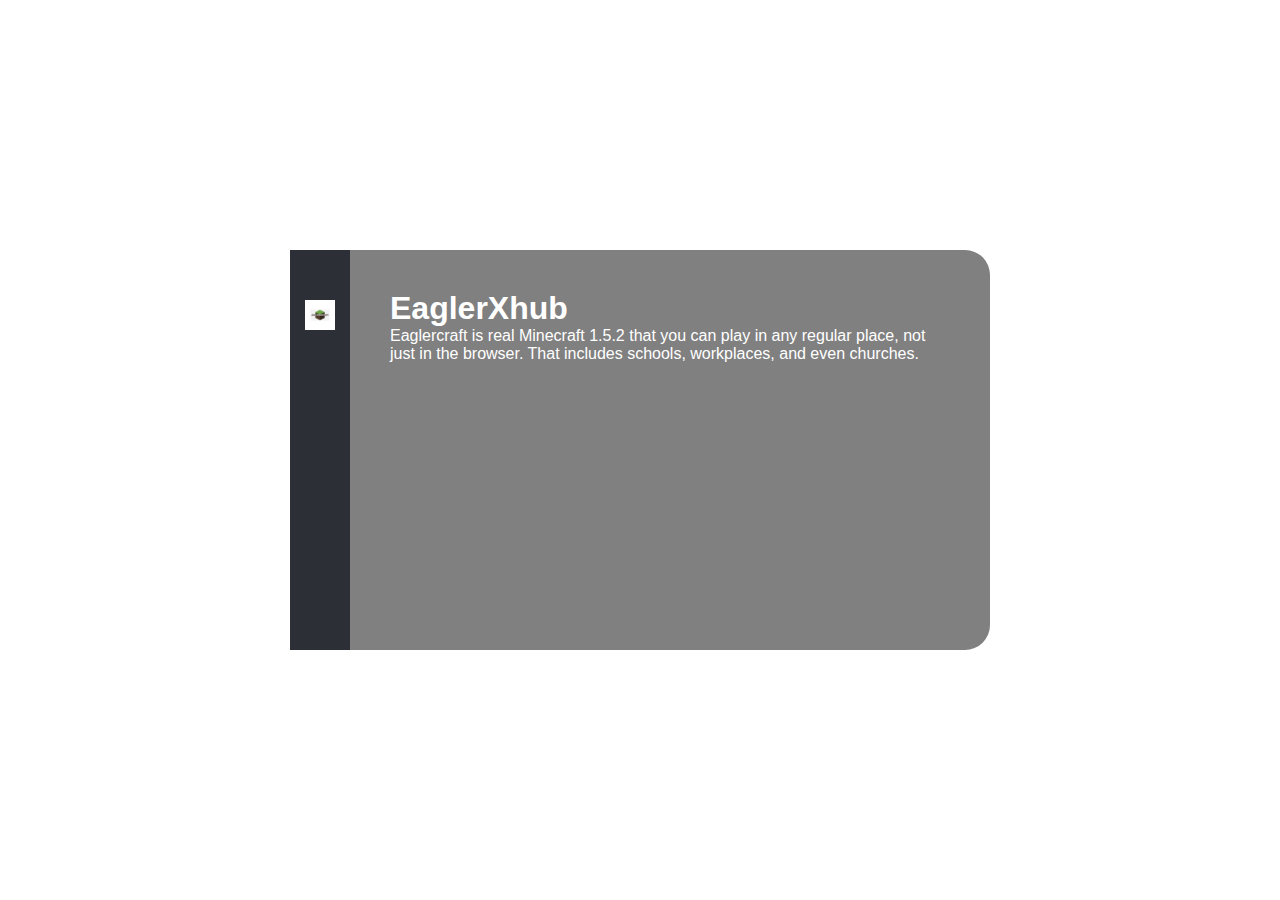
<file: index.html>
<!DOCTYPE html>
<html lang="en">
<head>
    <meta charset="UTF-8">
    <meta name="viewport" content="width=device-width, initial-scale=1.0">
    <title>eaglerXhub</title>
    <style>
        /* Reset Styles */
        * {
            margin: 0;
            padding: 0;
            box-sizing: border-box;
        }

        body {
            font-family: Arial, sans-serif;
            color: white;
            overflow-x: hidden;
            margin: 0;
            display: flex;
            justify-content: center;
            align-items: center;
            height: 100vh;
            flex-direction: column;
        }

        /* YouTube Video Background */
        .video-container {
            position: fixed;
            top: 0;
            left: 0;
            width: 100%;
            height: 100%;
            overflow: hidden;
            z-index: -1;
        }

        .video-container iframe {
            width: 100vw;
            height: 56.25vw;
            min-height: 100vh;
            min-width: 177.78vh;
            position: absolute;
            top: 50%;
            left: 50%;
            transform: translate(-50%, -50%);
            pointer-events: none;
        }

        /* Smaller Gray Box */
        .gray-box {
            position: relative;
            width: 70%; /* Reduced width */
            max-width: 700px; /* Max width */
            height: 400px; /* Reduced height */
            background: gray;
            border-radius: 25px;
            padding: 20px;
            text-align: center;
            display: flex;
            justify-content: space-between;
        }

        /* Sidebar Navigation */
        .sidebar {
            width: 60px;
            height: 100%;
            background: #2c2f36;
            padding-top: 50px;
            position: absolute;
            left: 0;
            top: 0;
            transition: width 0.3s ease;
            z-index: 1;
            text-align: center;
        }

        /* Sidebar Logo */
        .sidebar-logo {
            width: 30px;
            height: auto;
            margin: 0 auto;
            display: block;
        }

        .sidebar a {
            display: block;
            color: white;
            padding: 16px;
            text-decoration: none;
            font-size: 18px;
            border-bottom: 1px solid rgba(255, 255, 255, 0.3);
            text-align: center;
            white-space: nowrap;
            visibility: hidden;
        }

        .sidebar a:hover {
            background-color: rgba(0, 0, 0, 0.7);
        }

        .sidebar:hover {
            width: 250px;
        }

        .sidebar:hover a {
            font-size: 20px;
            visibility: visible;
        }

        /* Adjusted Main Content to Avoid Overlapping with Sidebar */
        .main-content {
            flex: 1;
            padding: 20px;
            padding-left: 80px;
            text-align: left;
        }
    </style>
</head>
<body>

    <!-- YouTube Video Background -->
    <div class="video-container">
        <iframe 
            src="https://www.youtube.com/embed/bD-BETP2sis?autoplay=1&mute=1&loop=1&playlist=bD-BETP2sis&controls=0&showinfo=0&modestbranding=1"
            frameborder="0"
            allow="autoplay; encrypted-media"
            allowfullscreen>
        </iframe>
    </div>

    <!-- Smaller Gray Box with Sidebar -->
    <div class="gray-box">
        <!-- Sidebar Navigation -->
        <div class="sidebar">
            <img src="logo.png" alt="Logo" class="sidebar-logo">
            <a href="index.html">Home</a>
            <a href="clients.html">Clients</a>
            <a href="ourclients.html">Our Clients</a>
            <a href="credits.html">Credits</a>
            <a href="settings.html">Settings</a>
        </div>

        <!-- Main Content -->
        <div class="main-content">
            <h1>EaglerXhub</h1>
            <p>Eaglercraft is real Minecraft 1.5.2 that you can play in any regular place, not just in the browser. That includes schools, workplaces, and even churches.</p>
        </div>
    </div>

</body>
</html>
</file>
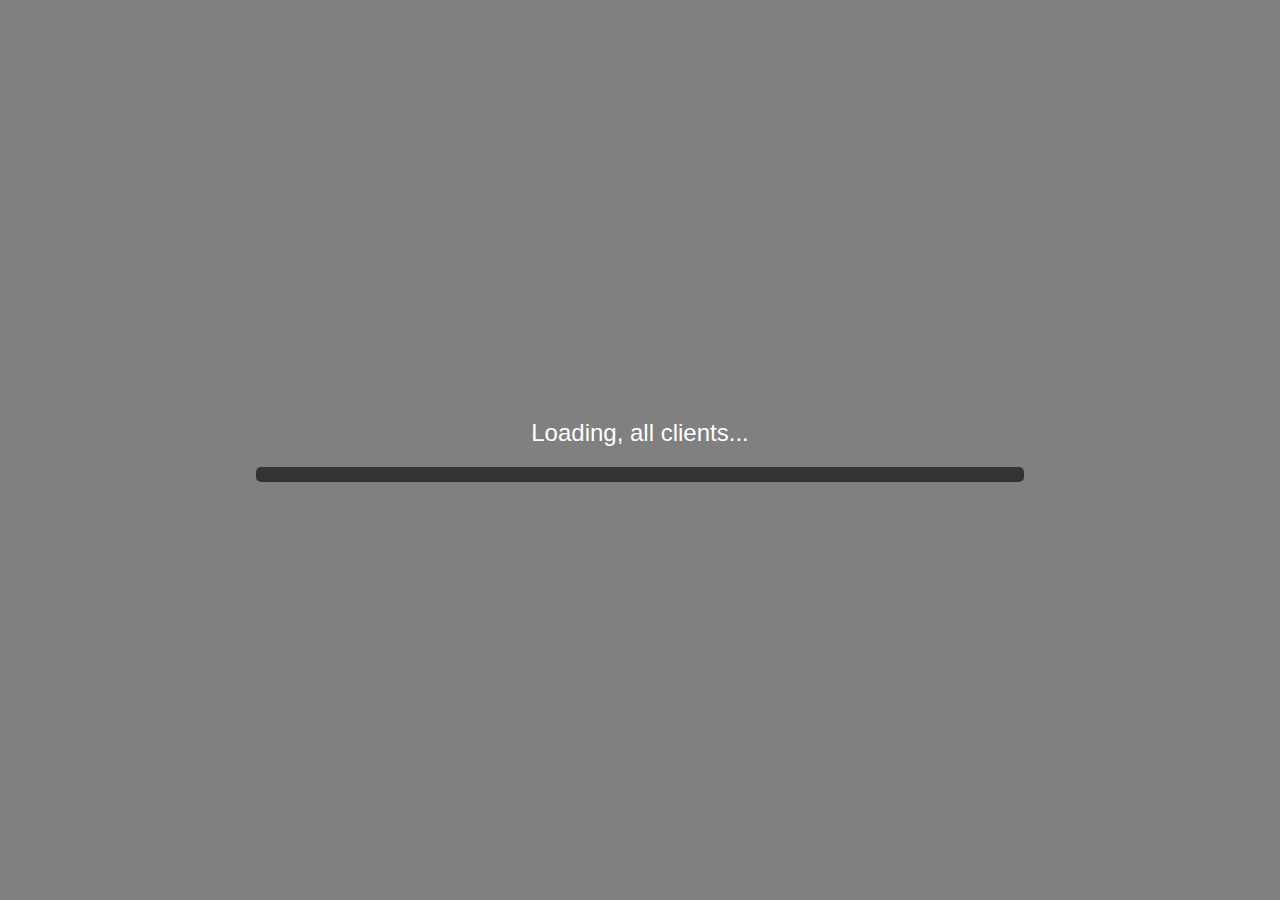
<file: clients.html>
<!DOCTYPE html>
<html lang="en">
<head>
    <meta charset="UTF-8">
    <meta name="viewport" content="width=device-width, initial-scale=1.0">
    <title>eaglerXcraft</title>
    <style>
        /* Reset Styles */
        * {
            margin: 0;
            padding: 0;
            box-sizing: border-box;
        }

        body {
            font-family: Arial, sans-serif;
            color: white;
            overflow-x: hidden;
            margin: 0;
            display: flex;
            justify-content: center;
            align-items: center;
            height: 100vh;
            flex-direction: column;
        }

        /* Loading Screen */
        .loading-screen {
            position: fixed;
            top: 0;
            left: 0;
            width: 100vw;
            height: 100vh;
            background: gray;
            display: flex;
            justify-content: center;
            align-items: center;
            flex-direction: column;
            z-index: 10000;
            color: white;
            font-size: 24px;
        }

        /* Loading Bar */
        .loading-bar-container {
            width: 60%;
            height: 15px;
            background: #333;
            margin-top: 20px;
            border-radius: 5px;
            overflow: hidden;
        }

        .loading-bar {
            width: 0%;
            height: 100%;
            background: #007bff;
            animation: loading 10s linear forwards;
        }

        @keyframes loading {
            0% { width: 0%; }
            100% { width: 100%; }
        }

        /* Main Content (Hidden Initially) */
        .main-content-container {
            display: none;
        }

        /* YouTube Video Background */
        .video-container {
            position: fixed;
            top: 0;
            left: 0;
            width: 100%;
            height: 100%;
            overflow: hidden;
            z-index: -1;
        }

        .video-container iframe {
            width: 100vw;
            height: 56.25vw;
            min-height: 100vh;
            min-width: 177.78vh;
            position: absolute;
            top: 50%;
            left: 50%;
            transform: translate(-50%, -50%);
            pointer-events: none;
        }

        /* Smaller Gray Box */
        .gray-box {
            position: relative;
            width: 70%; /* Reduced width */
            max-width: 700px; /* Max width */
            height: 400px; /* Reduced height */
            background: gray;
            border-radius: 25px;
            padding: 20px;
            text-align: center;
            display: flex;
            justify-content: space-between;
        }

        /* Sidebar Navigation */
        .sidebar {
            width: 60px;
            height: 100%;
            background: #2c2f36;
            padding-top: 50px;
            position: absolute;
            left: 0;
            top: 0;
            transition: width 0.3s ease;
            z-index: 1;
            text-align: center;
        }

        /* Sidebar Logo */
        .sidebar-logo {
            width: 30px;
            height: auto;
            margin: 0 auto;
            display: block;
        }

        .sidebar a {
            display: block;
            color: white;
            padding: 16px;
            text-decoration: none;
            font-size: 18px;
            border-bottom: 1px solid rgba(255, 255, 255, 0.3);
            text-align: center;
            white-space: nowrap;
            visibility: hidden;
        }

        .sidebar a:hover {
            background-color: rgba(0, 0, 0, 0.7);
        }

        .sidebar:hover {
            width: 250px;
        }

        .sidebar:hover a {
            font-size: 20px;
            visibility: visible;
        }

        /* Adjusted Main Content to Avoid Overlapping with Sidebar */
        .main-content {
            flex: 1;
            padding: 20px;
            padding-left: 80px;
            text-align: left;
        }

    </style>
</head>
<body>

    <!-- Loading Screen -->
    <div class="loading-screen">
        Loading, all clients...
        <div class="loading-bar-container">
            <div class="loading-bar"></div>
        </div>
    </div>

    <!-- Main Content (Hidden Initially) -->
    <div class="main-content-container">
        <!-- YouTube Video Background -->
        <div class="video-container">
            <iframe 
                src="https://www.youtube.com/embed/bD-BETP2sis?autoplay=1&mute=1&loop=1&playlist=bD-BETP2sis&controls=0&showinfo=0&modestbranding=1"
                frameborder="0"
                allow="autoplay; encrypted-media"
                allowfullscreen>
            </iframe>
        </div>

        <!-- Smaller Gray Box with Sidebar -->
        <div class="gray-box">
            <!-- Sidebar Navigation -->
            <div class="sidebar">
                <img src="logo.png" alt="Logo" class="sidebar-logo">
                <a href="index.html">Home</a>
                <a href="clients.html">Clients</a>
                <a href="ourclients.html">Our Clients</a>
                <a href="credits.html">Credits</a>
                <a href="settings.html">Settings</a>
            </div>

            <!-- Main Content -->
            <div class="main-content">
                <h1>EaglerXhub</h1>
                <p>Eaglercraft is real Minecraft 1.5.2 that you can play in any regular place, not just in the browser. That includes schools, workplaces, and even churches.</p>

                <!-- Dropdown Menu with 10 Choices -->
                <label for="choices">Choose an Option:</label>
                <select id="choices" style="width: 100%; padding: 10px; font-size: 16px; margin-top: 20px; background-color: #333; color: white; border: 1px solid #007bff; border-radius: 5px;" onchange="window.location.href=this.value;">
                    <option value="#">Select an Option</option>
                    <option value="client/client1.html">precision 1.5</option>
                    <option value="client/client2.html">nebula 1.5</option>
                    <option value="client/client3.html"">shadow 1.8</option>
                    <option value="client/client4.html">eaglercraftX 1.8</option>
                    <option value="client/client5.html">eaglercraft 1.9</option>
                    <option value="client/client6.html">eaglercraftZ 1.11</option>
                    <option value="client/client7.html">nit client 1.5</option>
                    <option value="option8.html">codercraft 1.5</option>
                    <option value="client/client9.html">astra client 1.8</option>
                    <option value="client/client10.html">mobile eglercraft</option>
                </select>
            </div>
        </div>
    </div>

    <script>
        setTimeout(function() {
            document.querySelector('.loading-screen').style.display = 'none'; 
            document.querySelector('.main-content-container').style.display = 'block'; 
        }, 10000); 
    </script>
    <script src="settings.js"></script>


</body>
</html>
</file>
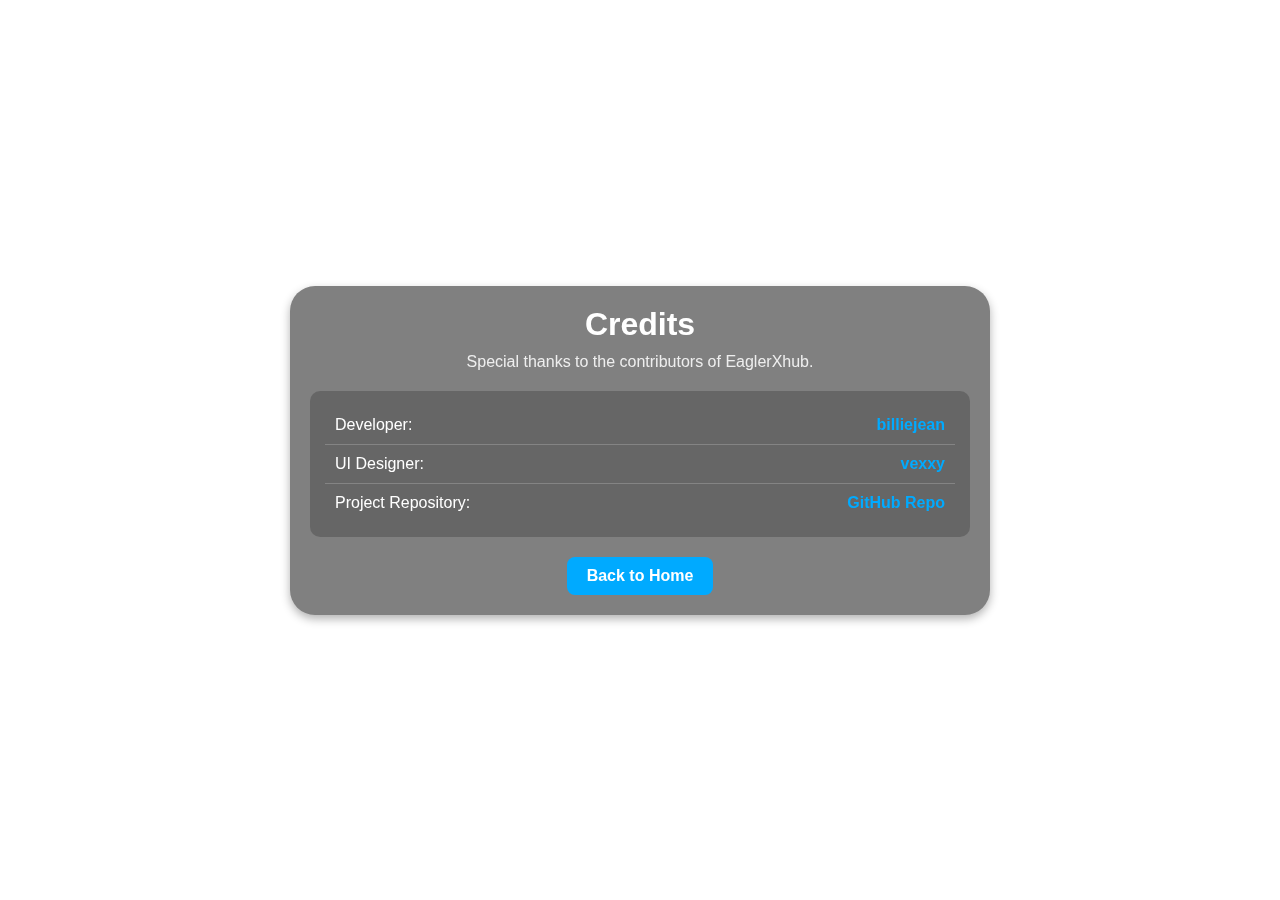
<file: credits.html>
<!DOCTYPE html>
<html lang="en">
<head>
    <meta charset="UTF-8">
    <meta name="viewport" content="width=device-width, initial-scale=1.0">
    <title>Credits - EaglerXhub</title>
    <style>
        /* Reset Styles */
        * {
            margin: 0;
            padding: 0;
            box-sizing: border-box;
        }

        body {
            font-family: Arial, sans-serif;
            color: white;
            overflow-x: hidden;
            margin: 0;
            display: flex;
            justify-content: center;
            align-items: center;
            height: 100vh;
            flex-direction: column;
            text-align: center;
        }

        /* Video Background */
        .video-container {
            position: fixed;
            top: 0;
            left: 0;
            width: 100%;
            height: 100%;
            overflow: hidden;
            z-index: -1;
        }

        .video-container iframe {
            width: 100vw;
            height: 56.25vw;
            min-height: 100vh;
            min-width: 177.78vh;
            position: absolute;
            top: 50%;
            left: 50%;
            transform: translate(-50%, -50%);
            pointer-events: none;
        }

        /* Gray Box Container */
        .gray-box {
            position: relative;
            width: 70%;
            max-width: 700px;
            background: gray;
            border-radius: 25px;
            padding: 20px;
            text-align: center;
            box-shadow: 0px 4px 10px rgba(0, 0, 0, 0.3);
        }

        h1 {
            margin-bottom: 10px;
        }

        p {
            color: #eee;
            margin-bottom: 20px;
        }

        /* Credits List */
        .credits-container {
            background: rgba(0, 0, 0, 0.2);
            border-radius: 10px;
            padding: 15px;
            text-align: left;
        }

        .credit-item {
            display: flex;
            justify-content: space-between;
            align-items: center;
            padding: 10px;
            border-bottom: 1px solid rgba(255, 255, 255, 0.2);
        }

        .credit-item:last-child {
            border-bottom: none;
        }

        .credit-item a {
            color: #00aaff;
            text-decoration: none;
            font-weight: bold;
        }

        .credit-item a:hover {
            text-decoration: underline;
        }

        /* Back Button */
        .back-btn {
            margin-top: 20px;
            display: inline-block;
            padding: 10px 20px;
            background: #00aaff;
            color: white;
            text-decoration: none;
            border-radius: 8px;
            font-weight: bold;
            transition: background 0.3s;
        }

        .back-btn:hover {
            background: #0088cc;
        }

    </style>
</head>
<body>

    <!-- YouTube Video Background -->
    <div class="video-container">
        <iframe 
            src="https://www.youtube.com/embed/bD-BETP2sis?autoplay=1&mute=1&loop=1&playlist=bD-BETP2sis&controls=0&showinfo=0&modestbranding=1"
            frameborder="0"
            allow="autoplay; encrypted-media"
            allowfullscreen>
        </iframe>
    </div>

    <!-- Gray Box for Credits -->
    <div class="gray-box">
        <h1>Credits</h1>
        <p>Special thanks to the contributors of EaglerXhub.</p>

        <div class="credits-container">
            <div class="credit-item">
                <span>Developer:</span>
                <a href="https://github.com/CollegeSupport/" target="_blank">billiejean</a>
            </div>
            <div class="credit-item">
                <span>UI Designer:</span>
                <a href="https://github.com/eaglerXhub" target="_blank">vexxy</a>
            </div>
            <div class="credit-item">
                <span>Project Repository:</span>
                <a href="https://github.com/YOUR_REPO_LINK" target="_blank">GitHub Repo</a>
            </div>
        </div>

        <a href="index.html" class="back-btn">Back to Home</a>
    </div>
    <script src="settings.js"></script>


</body>
</html>
</file>
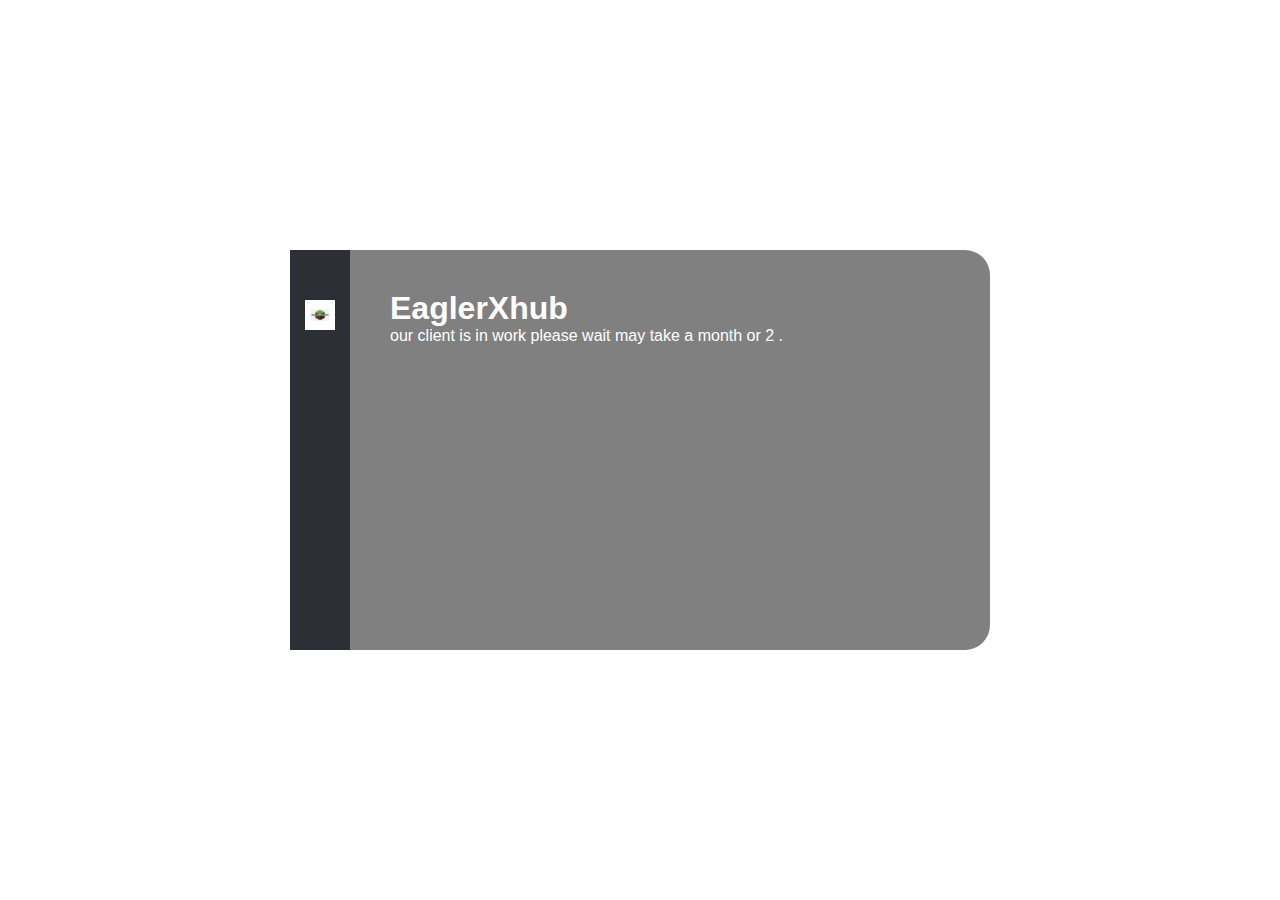
<file: ourclients.html>
<!DOCTYPE html>
<html lang="en">
<head>
    <meta charset="UTF-8">
    <meta name="viewport" content="width=device-width, initial-scale=1.0">
    <title>eaglerXhub</title>
    <style>
        /* Reset Styles */
        * {
            margin: 0;
            padding: 0;
            box-sizing: border-box;
        }

        body {
            font-family: Arial, sans-serif;
            color: white;
            overflow-x: hidden;
            margin: 0;
            display: flex;
            justify-content: center;
            align-items: center;
            height: 100vh;
            flex-direction: column;
        }

        /* YouTube Video Background */
        .video-container {
            position: fixed;
            top: 0;
            left: 0;
            width: 100%;
            height: 100%;
            overflow: hidden;
            z-index: -1;
        }

        .video-container iframe {
            width: 100vw;
            height: 56.25vw;
            min-height: 100vh;
            min-width: 177.78vh;
            position: absolute;
            top: 50%;
            left: 50%;
            transform: translate(-50%, -50%);
            pointer-events: none;
        }

        /* Smaller Gray Box */
        .gray-box {
            position: relative;
            width: 70%; /* Reduced width */
            max-width: 700px; /* Max width */
            height: 400px; /* Reduced height */
            background: gray;
            border-radius: 25px;
            padding: 20px;
            text-align: center;
            display: flex;
            justify-content: space-between;
        }

        /* Sidebar Navigation */
        .sidebar {
            width: 60px;
            height: 100%;
            background: #2c2f36;
            padding-top: 50px;
            position: absolute;
            left: 0;
            top: 0;
            transition: width 0.3s ease;
            z-index: 1;
            text-align: center;
        }

        /* Sidebar Logo */
        .sidebar-logo {
            width: 30px;
            height: auto;
            margin: 0 auto;
            display: block;
        }

        .sidebar a {
            display: block;
            color: white;
            padding: 16px;
            text-decoration: none;
            font-size: 18px;
            border-bottom: 1px solid rgba(255, 255, 255, 0.3);
            text-align: center;
            white-space: nowrap;
            visibility: hidden;
        }

        .sidebar a:hover {
            background-color: rgba(0, 0, 0, 0.7);
        }

        .sidebar:hover {
            width: 250px;
        }

        .sidebar:hover a {
            font-size: 20px;
            visibility: visible;
        }

        /* Adjusted Main Content to Avoid Overlapping with Sidebar */
        .main-content {
            flex: 1;
            padding: 20px;
            padding-left: 80px;
            text-align: left;
        }
    </style>
</head>
<body>

    <!-- YouTube Video Background -->
    <div class="video-container">
        <iframe 
            src="https://www.youtube.com/embed/bD-BETP2sis?autoplay=1&mute=1&loop=1&playlist=bD-BETP2sis&controls=0&showinfo=0&modestbranding=1"
            frameborder="0"
            allow="autoplay; encrypted-media"
            allowfullscreen>
        </iframe>
    </div>

    <!-- Smaller Gray Box with Sidebar -->
    <div class="gray-box">
        <!-- Sidebar Navigation -->
        <div class="sidebar">
            <img src="logo.png" alt="Logo" class="sidebar-logo">
            <a href="index.html">Home</a>
            <a href="clients.html">Clients</a>
            <a href="ourclients.html">Our Clients</a>
            <a href="credits.html">Credits</a>
            <a href="#">Settings</a>
        </div>

        <!-- Main Content -->
        <div class="main-content">
            <h1>EaglerXhub</h1>
            <p>our client is in work please wait may take a month or 2 .</p>
        </div>
    </div>
    <script src="settings.js"></script>

</body>
</html>
</file>
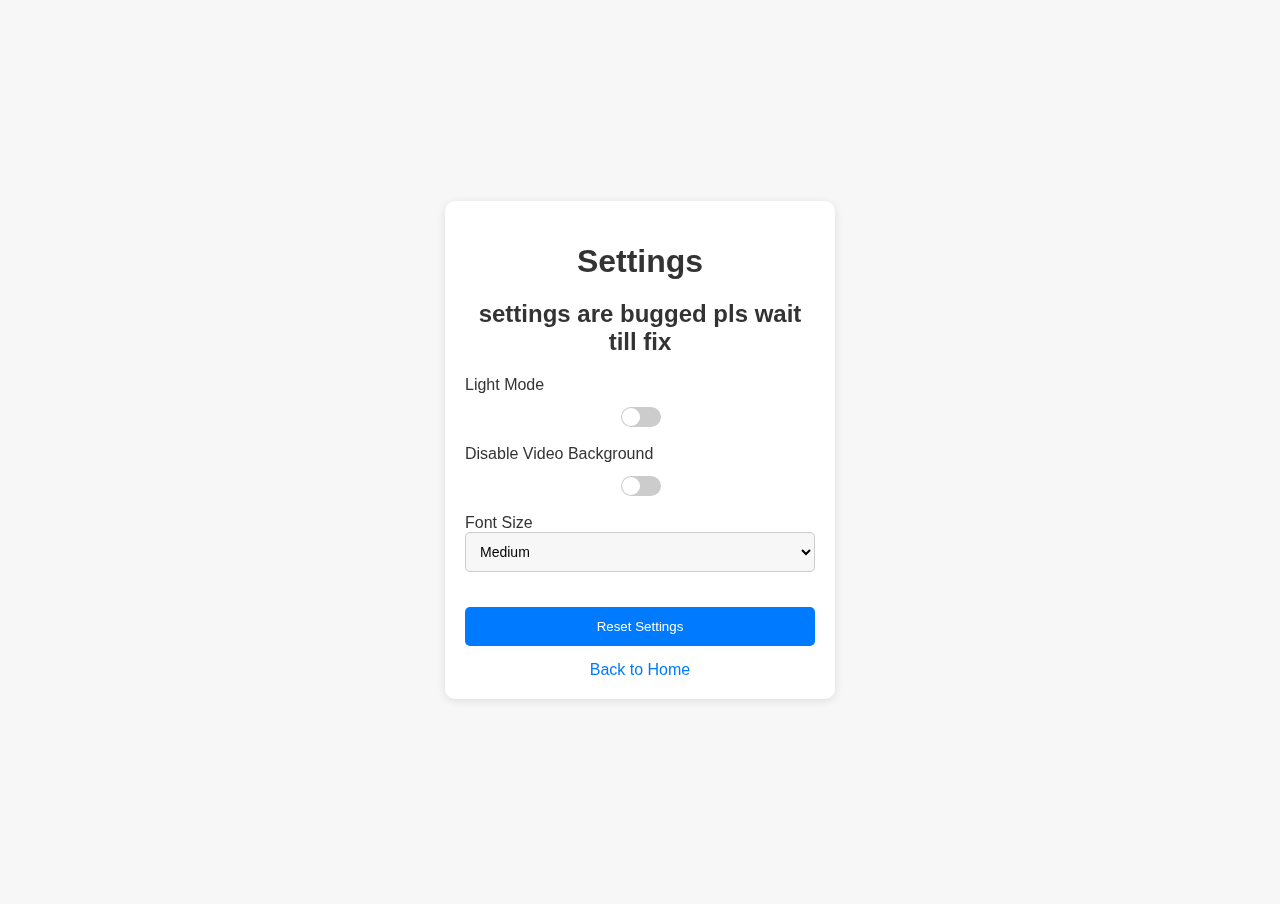
<file: settings.html>
<!DOCTYPE html>
<html lang="en">
<head>
    <meta charset="UTF-8">
    <meta name="viewport" content="width=device-width, initial-scale=1.0">
    <title>Settings - EaglerXhub</title>
    <style>
        body {
            font-family: Arial, sans-serif;
            background-color: #f7f7f7;
            color: #333;
            margin: 0;
            padding: 0;
            display: flex;
            justify-content: center;
            align-items: center;
            height: 100vh;
            flex-direction: column;
            overflow: hidden;
        }

        h1 {
            margin-bottom: 20px;
            text-align: center;
        }

        .settings-container {
            background: #fff;
            border-radius: 10px;
            box-shadow: 0 2px 10px rgba(0, 0, 0, 0.1);
            width: 350px;
            padding: 20px;
            text-align: center;
        }

        .setting-item {
            margin-bottom: 15px;
            text-align: left;
        }

        .setting-item label {
            font-size: 16px;
        }

        .toggle-switch {
            display: flex;
            align-items: center;
            justify-content: center;
            margin-top: 10px;
        }

        .toggle-switch input {
            width: 40px;
            height: 20px;
            border-radius: 15px;
            position: relative;
            background-color: #ccc;
            appearance: none;
            outline: none;
        }

        .toggle-switch input:checked {
            background-color: #007bff;
        }

        .toggle-switch input:checked::before {
            left: 20px;
        }

        .toggle-switch input::before {
            content: "";
            width: 18px;
            height: 18px;
            border-radius: 50%;
            background-color: white;
            position: absolute;
            top: 1px;
            left: 1px;
            transition: left 0.3s ease;
        }

        .btn {
            background-color: #007bff;
            color: white;
            padding: 12px 20px;
            border: none;
            cursor: pointer;
            width: 100%;
            border-radius: 5px;
            margin-top: 20px;
        }

        .btn:hover {
            background-color: #0056b3;
        }

        select {
            width: 100%;
            padding: 10px;
            border-radius: 5px;
            background: #f7f7f7;
            border: 1px solid #ccc;
            font-size: 14px;
        }

        .back-btn {
            margin-top: 15px;
            display: block;
            color: #007bff;
            text-decoration: none;
        }

        .back-btn:hover {
            text-decoration: underline;
        }

        /* Video Background */
        #video-container {
            position: absolute;
            top: 0;
            left: 0;
            width: 100%;
            height: 100%;
            z-index: -1;
        }

        #video-container iframe {
            width: 100%;
            height: 100%;
            object-fit: cover;
            pointer-events: none;
        }
    </style>
</head>
<body>

    <!-- Video Background -->
    <div id="video-container">
        <iframe src="https://www.youtube.com/embed/bD-BETP2sis?autoplay=1&mute=1&loop=1&playlist=bD-BETP2sis&controls=0&showinfo=0&modestbranding=1" frameborder="0" allow="autoplay; encrypted-media" allowfullscreen></iframe>
    </div>

    <!-- Settings Container -->
    <div class="settings-container">
        <h1>Settings</h1>
        <h2>settings are bugged pls wait till fix</h2>

        <!-- Light Mode Toggle -->
        <div class="setting-item">
            <label>Light Mode</label>
            <div class="toggle-switch">
                <input type="checkbox" id="theme-toggle">
            </div>
        </div>

        <!-- Video Background Toggle -->
        <div class="setting-item">
            <label>Disable Video Background</label>
            <div class="toggle-switch">
                <input type="checkbox" id="video-toggle">
            </div>
        </div>

        <!-- Font Size Selection -->
        <div class="setting-item">
            <label>Font Size</label>
            <select id="font-size">
                <option value="small">Small</option>
                <option value="medium" selected>Medium</option>
                <option value="large">Large</option>
            </select>
        </div>

        <!-- Reset Settings Button -->
        <button class="btn" id="reset-settings">Reset Settings</button>

        <a href="index.html" class="back-btn">Back to Home</a>
    </div>

    <script>
        // Light Mode Toggle
        const themeToggle = document.getElementById("theme-toggle");
        if (localStorage.getItem("lightMode") === "enabled") {
            themeToggle.checked = true;
        }
        themeToggle.addEventListener("change", () => {
            if (themeToggle.checked) {
                document.body.classList.add("light-mode");
                localStorage.setItem("lightMode", "enabled");
            } else {
                document.body.classList.remove("light-mode");
                localStorage.setItem("lightMode", "disabled");
            }
        });

        // Video Background Toggle
        const videoToggle = document.getElementById("video-toggle");
        if (localStorage.getItem("videoDisabled") === "true") {
            videoToggle.checked = true;
        }
        videoToggle.addEventListener("change", () => {
            if (videoToggle.checked) {
                document.getElementById("video-container").style.opacity = "0";
                localStorage.setItem("videoDisabled", "true");
            } else {
                document.getElementById("video-container").style.opacity = "1";
                localStorage.setItem("videoDisabled", "false");
            }
        });

        // Font Size Selection
        const fontSizeSelect = document.getElementById("font-size");
        if (localStorage.getItem("fontSize")) {
            fontSizeSelect.value = localStorage.getItem("fontSize");
        }
        fontSizeSelect.addEventListener("change", () => {
            const fontSize = fontSizeSelect.value;
            document.body.style.fontSize = fontSize;
            localStorage.setItem("fontSize", fontSize);
        });

        // Reset Settings
        document.getElementById("reset-settings").addEventListener("click", () => {
            localStorage.clear();
            location.reload();
        });
    </script>

    <!-- Include the global settings script -->
    <script src="settings.js"></script>

</body>
</html>
</file>
